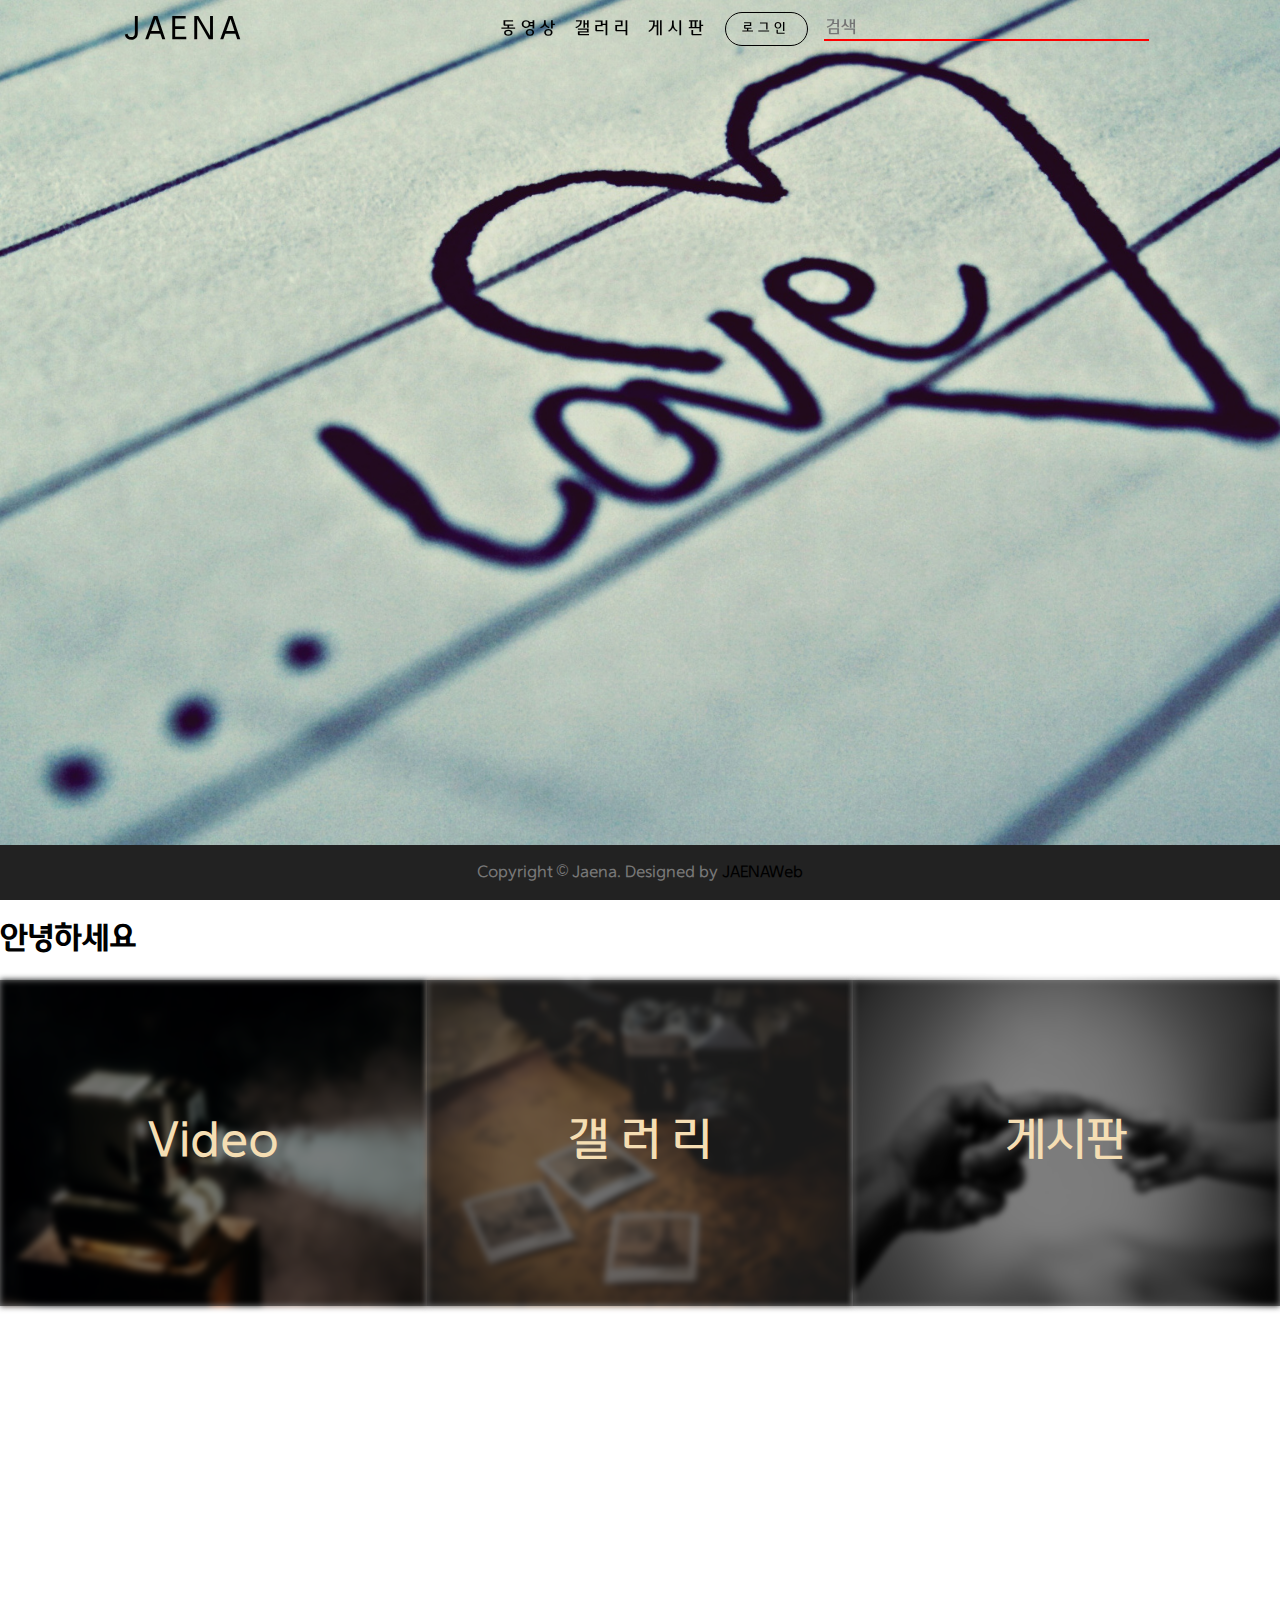
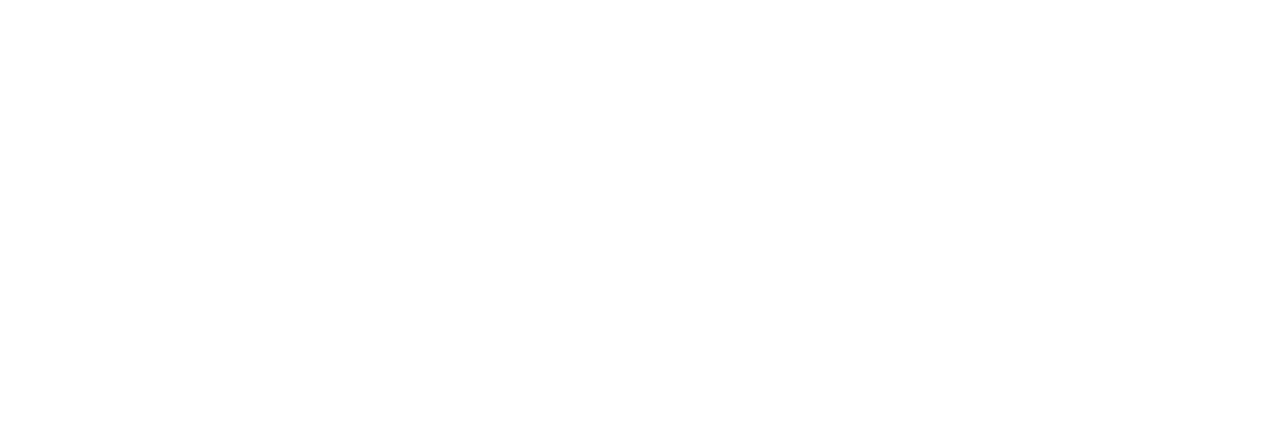
<file: index.html>
<!DOCTYPE html>
<html lang="ko">
<head>
    <meta charset="UTF-8">
    <meta http-equiv="X-UA-Compatible" content="IE=edge">
    <meta name="viewport" content="width=device-width, initial-scale=1.0">
    <link rel="stylesheet" href="main.css">
    <!-- <link rel="stylesheet" href="https://cdn.jsdelivr.net/npm/bootstrap-icons@1.7.2/font/bootstrap-icons.css"> -->
    <title>JAENA</title>
</head>
<body>
  <header class="index-header">
    <nav class="navBar fixed-top">
      <div class="navContainer bgColor-transparent">
        <div class="logo">
          <a href="index.html">JAENA</a>
        </div>
        <div id="toggle-button">
          <svg viewBox="0 0 100 70" width="35" height="35">
            <rect width="100" height="15" rx="8"></rect>
            <rect y="30" width="100" height="15" rx="8"></rect>
            <rect y="60" width="100" height="15" rx="8"></rect>
          </svg>
        </div>
        
        <div class="navMenu-wrapper">
          <ul class="navbar-ul">
            <li><a href="videoList.html">동영상</a></li>
            <li><a href="galleryList.html">갤러리</a></li>
            <li><a href="boardList.html">게시판</a></li>
            <li>
                <button type="button" id="login_button">로그인</button>
            </li>
            <li>
              <form action="" class="searchForm">
                <input type="search" name="" id="" placeholder="검색">
              </form>
            </li>
          </ul>
        </div>
        <!--/. navbar-collapse navMenu-ul END -->
      </div>
      <!--/. navContainer END -->
    </nav>
  </header>
  <!--/end header-->

  <div class="main-bg"></div>
  <h1>안녕하세요</h1>
  <div class="container container-main">
    <div class="content-main">
      <!-- <h3 class="main-content-title">CONTENTS</h3> -->
      <div class="main-flex">
        <div>
          <a href="#">
              <img src="imgs/image1.jpg">
              <span class="text-block">Video</span>
          </a>
        </div>
        <div>
          <a href="#">
            <img src="imgs/image2.jpg">
            <span class="text-block">
              <span>갤 러 리</span>
            </span>
          </a>
        </div>
        <div>
          <a href="#">
            <img src="imgs/image3.jpg">
            <span class="text-block">게시판</span>
          </a>
        </div>
      </div>
    </div>
  </div>
  
  <!--/end container-->
  <footer>
    <div>
      <p id="">Copyright &copy; Jaena. Designed by 
        <a href="http://www.templatewire.com" rel="nofollow">JAENAWeb</a>
      </p>
    </div>
  </footer>
  <script type="text/javascript" src="main.js"></script>
</body>
</html>
</file>
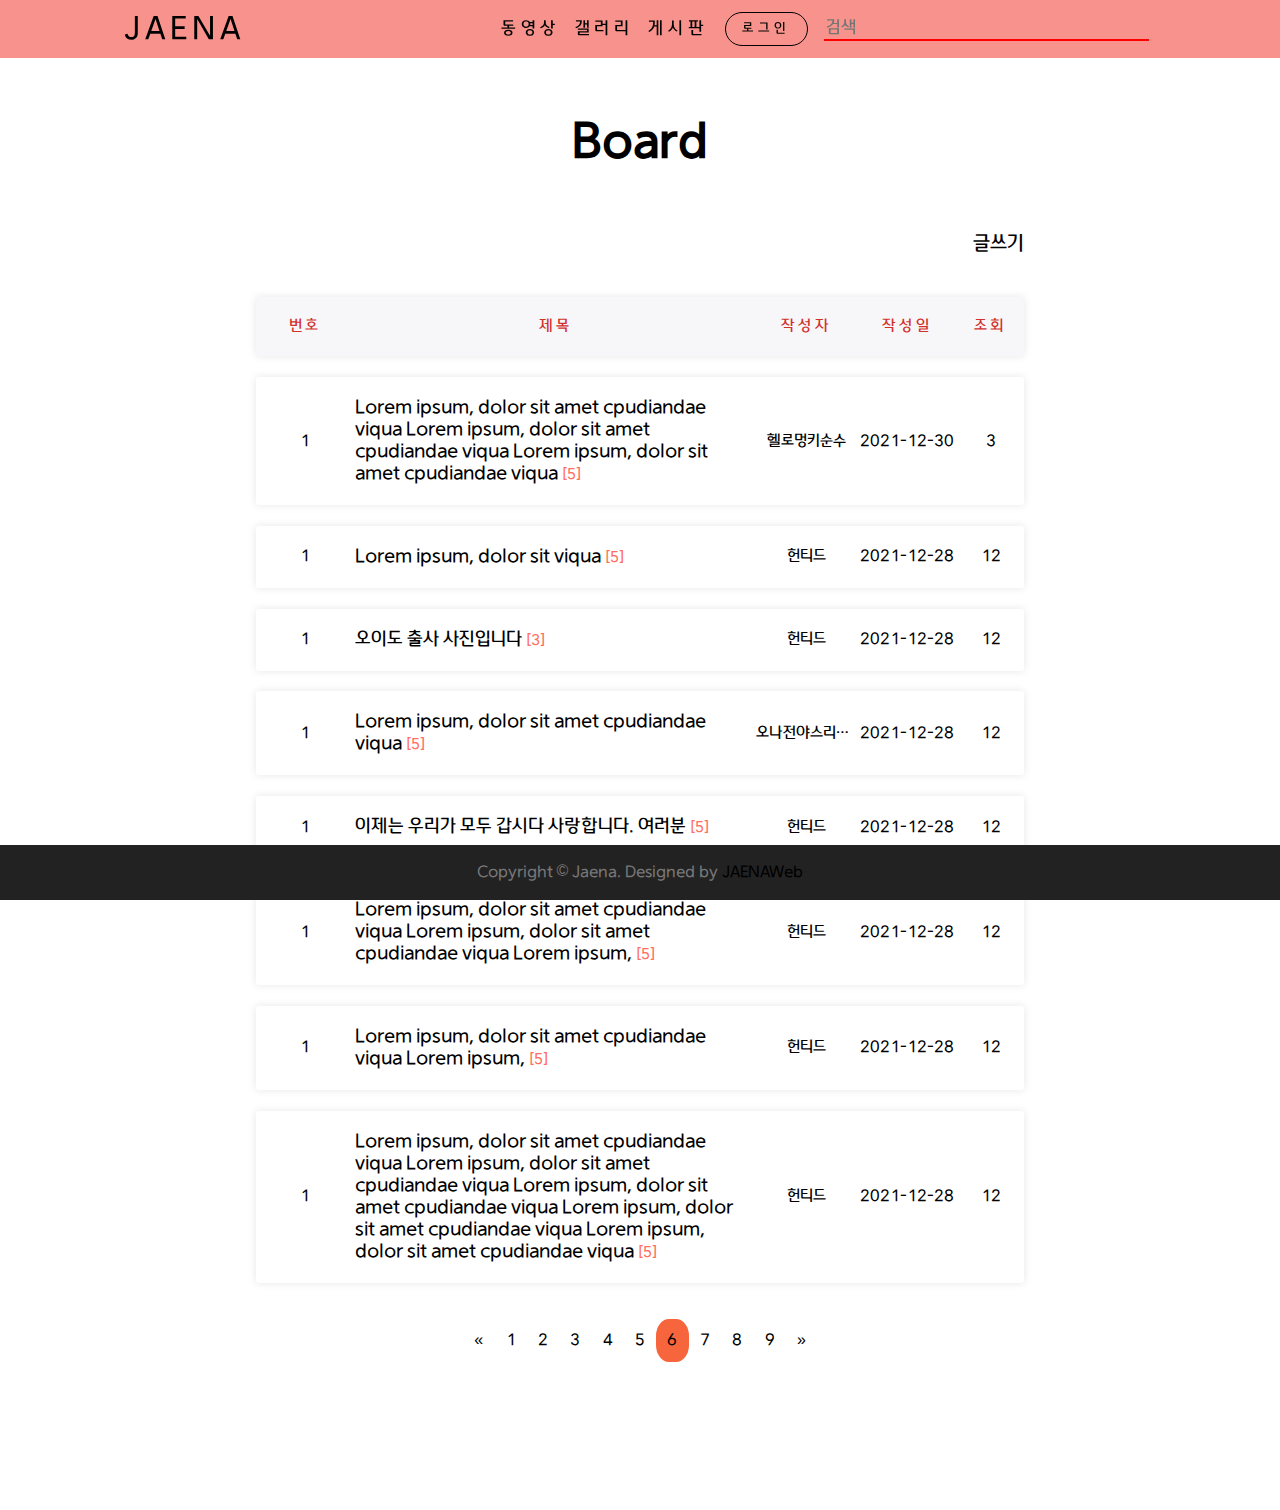
<file: boardList.html>
<!DOCTYPE html>
<html lang="ko">

<head>
  <meta charset="UTF-8">
  <meta http-equiv="X-UA-Compatible" content="IE=edge">
  <meta name="viewport" content="width=device-width, initial-scale=1.0">
  <link rel="stylesheet" href="main.css">
  <title>Board List</title>
</head>

<body>
  <header>
    <nav class="navBar fixed-top">
      <div class="navContainer">
        <div class="logo">
          <a href="index.html">JAENA</a>
        </div>
        <div id="toggle-button">
          <svg viewBox="0 0 100 70" width="35" height="35">
            <rect width="100" height="15" rx="8"></rect>
            <rect y="30" width="100" height="15" rx="8"></rect>
            <rect y="60" width="100" height="15" rx="8"></rect>
          </svg>
        </div>

        <div class="navMenu-wrapper">
          <ul class="navbar-ul">
            <li><a href="videoList.html">동영상</a></li>
            <li><a href="galleryList.html">갤러리</a></li>
            <li><a href="boardList.html">게시판</a></li>
            <li>
              <button type="button" id="login_button">로그인</button>
            </li>
            <li>
              <form action="" class="searchForm">
                <input type="search" name="" id="" placeholder="검색">
              </form>
            </li>
          </ul>
        </div>
        <!--/. navbar-collapse navMenu-ul END -->
      </div>
      <!--/. navContainer END -->
    </nav>
  </header>
  <!--/end header-->

  <div class="container container-board">
    <div class="titleBox">
      <h3>Board</h3>
    </div>
    <div class="gallery-itemUloadLink-box clearfix">
      <a href="boardUpload.html" class="gallery-itemUloadLink-btn">글쓰기</a>
    </div>

    <div class="content-board">
      <div class="list-board-box">
        <ul class="list-board-body responsive-table">
          <li class="list-item table-header">
            <div class="list-item-innerWrapper item-head">
              <div class="board-list-item board-no">번호</div>
              <div class="board-list-item board-title">제목</div>
              <div class="board-list-item board-writer">작성자</div>
              <div class="board-list-item board-date">작성일</div>
              <div class="board-list-item board-count">조회</div>
              <div class="board-list-item board-reply">댓글
                <div class="reply-cnt">10</div>
              </div>
            </div>
          </li>
          <li class="list-item col">
            <div class="list-item-innerWrapper">
              <div class="board-list-item board-no"><span>1</span></div>
              <div class="board-list-item board-title">
                <a href="boardRead.html" >Lorem ipsum, dolor sit amet cpudiandae viqua
                  Lorem ipsum, dolor sit amet cpudiandae viqua
                  Lorem ipsum, dolor sit amet cpudiandae viqua
                </a>
                <span class="reply-count">[5]</span>
              </div>
              <div class="board-list-item board-writer"><span>헬로멍키순수</span></div>
              <div class="board-list-item board-date"><span>2021-12-30</span></div>
              <div class="board-list-item board-count"><span>3</span></div>
              <div class="board-list-item board-reply">
                <span>댓글</span>   
                <span class="reply-cnt-mobile">10</span>
              </div>
            </div>
          </li>
          <li class="list-item col">
            <div class="list-item-innerWrapper">
              <div class="board-list-item board-no">1</div>
              <div class="board-list-item board-title">
                <a href="#" >Lorem ipsum, dolor sit viqua</a>
                <span class="reply-count">[5]</span>
              </div>
              <div class="board-list-item board-writer">헌티드</div>
              <div class="board-list-item board-date">2021-12-28</div>
              <div class="board-list-item board-count">12</div>
              <div class="board-list-item board-reply">
                <span>댓글</span>   
                <span class="reply-cnt-mobile">10</span>
              </div>
            </div>
          </li>
          <li class="list-item col">
            <div class="list-item-innerWrapper">
              <div class="board-list-item board-no">1</div>
              <div class="board-list-item board-title">
                <a href="#" >오이도 출사 사진입니다</a>
                <span class="reply-count">[3]</span>
              </div>
              <div class="board-list-item board-writer">헌티드</div>
              <div class="board-list-item board-date">2021-12-28</div>
              <div class="board-list-item board-count">12</div>
              <div class="board-list-item board-reply">
                <span>댓글</span>   
                <span class="reply-cnt-mobile">10</span>
              </div>
            </div>
          </li>
          <li class="list-item col">
            <div class="list-item-innerWrapper">
              <div class="board-list-item board-no">1</div>
              <div class="board-list-item board-title">
                <a href="#" >Lorem ipsum, dolor sit amet cpudiandae viqua
                </a>
                <span class="reply-count">[5]</span>
              </div>
              <div class="board-list-item board-writer"><span>오나전야스리고고ssdwasdaw</span></div>
              <div class="board-list-item board-date"><span>2021-12-28</span></div>
              <div class="board-list-item board-count">12</div>
              <div class="board-list-item board-reply">
                <span>댓글</span>   
                <span class="reply-cnt-mobile">10</span>
              </div>
            </div>
          </li>
          <li class="list-item col">
            <div class="list-item-innerWrapper">
              <div class="board-list-item board-no">1</div>
              <div class="board-list-item board-title">
                <a href="#" >이제는 우리가 모두 갑시다 사랑합니다. 여러분
                </a>
                <span class="reply-count">[5]</span>
              </div>
              <div class="board-list-item board-writer">헌티드</div>
              <div class="board-list-item board-date">2021-12-28</div>
              <div class="board-list-item board-count">12</div>
              <div class="board-list-item board-reply">
                <span>댓글</span>   
                <span class="reply-cnt-mobile">10</span>
              </div>
            </div>
          </li>
          <li class="list-item col">
            <div class="list-item-innerWrapper">
              <div class="board-list-item board-no">1</div>
              <div class="board-list-item board-title">
                <a href="#" >Lorem ipsum, dolor sit amet cpudiandae viqua
                  Lorem ipsum, dolor sit amet cpudiandae viqua
                  Lorem ipsum, 
                </a>
                <span class="reply-count">[5]</span>
              </div>
              <div class="board-list-item board-writer">헌티드</div>
              <div class="board-list-item board-date">2021-12-28</div>
              <div class="board-list-item board-count">12</div>
              <div class="board-list-item board-reply">
                <span>댓글</span>   
                <span class="reply-cnt-mobile">10</span>
              </div>
            </div>
          </li>
          <li class="list-item col">
            <div class="list-item-innerWrapper">
              <div class="board-list-item board-no">1</div>
              <div class="board-list-item board-title">
                <a href="#" >Lorem ipsum, dolor sit amet cpudiandae viqua
                  Lorem ipsum, 
                </a>
                <span class="reply-count">[5]</span>
              </div>
              <div class="board-list-item board-writer">헌티드</div>
              <div class="board-list-item board-date">2021-12-28</div>
              <div class="board-list-item board-count">12</div>
              <div class="board-list-item board-reply">
                <span>댓글</span>   
                <span class="reply-cnt-mobile">10</span>
              </div>
            </div>
          </li>
          <li class="list-item col">
            <div class="list-item-innerWrapper">
              <div class="board-list-item board-no">1</div>
              <div class="board-list-item board-title">
                <a href="#" >Lorem ipsum, dolor sit amet cpudiandae viqua
                  Lorem ipsum, dolor sit amet cpudiandae viqua
                  Lorem ipsum, dolor sit amet cpudiandae viqua
                  Lorem ipsum, dolor sit amet cpudiandae viqua
                  Lorem ipsum, dolor sit amet cpudiandae viqua
                </a>
                <span class="reply-count">[5]</span>
              </div>
              <div class="board-list-item board-writer">헌티드</div>
              <div class="board-list-item board-date">2021-12-28</div>
              <div class="board-list-item board-count">12</div>
              <div class="board-list-item board-reply">
                <span>댓글</span>   
                <span class="reply-cnt-mobile">10</span>
              </div>
            </div>
          </li>
         
        </ul>
      </div>
      <!-- /end .list-board-box  -->

      <div class="pagination-box">
        <ul class="pagination-ul">
          <li><a href="#">&laquo;</a></li>
          <li><a href="#">1</a></li>
          <li><a href="#">2</a></li>
          <li><a href="#">3</a></li>
          <li><a href="#">4</a></li>
          <li><a href="#">5</a></li>
          <li class="page-active"><a href="#">6</a></li>
          <li><a href="#">7</a></li>
          <li><a href="#">8</a></li>
          <li><a href="#">9</a></li>
          <li><a href="#">&raquo;</a></li>
        </ul>
      </div>

    </div>
    <!-- /. content END -->

  </div>

  <!--/end container-->
  <footer>
    <div>
      <p id="">Copyright &copy; Jaena. Designed by
        <a href="http://www.templatewire.com" rel="nofollow">JAENAWeb</a>
      </p>
    </div>
  </footer>
  <script type="text/javascript" src="main.js"></script>
</body>

</html>
</file>
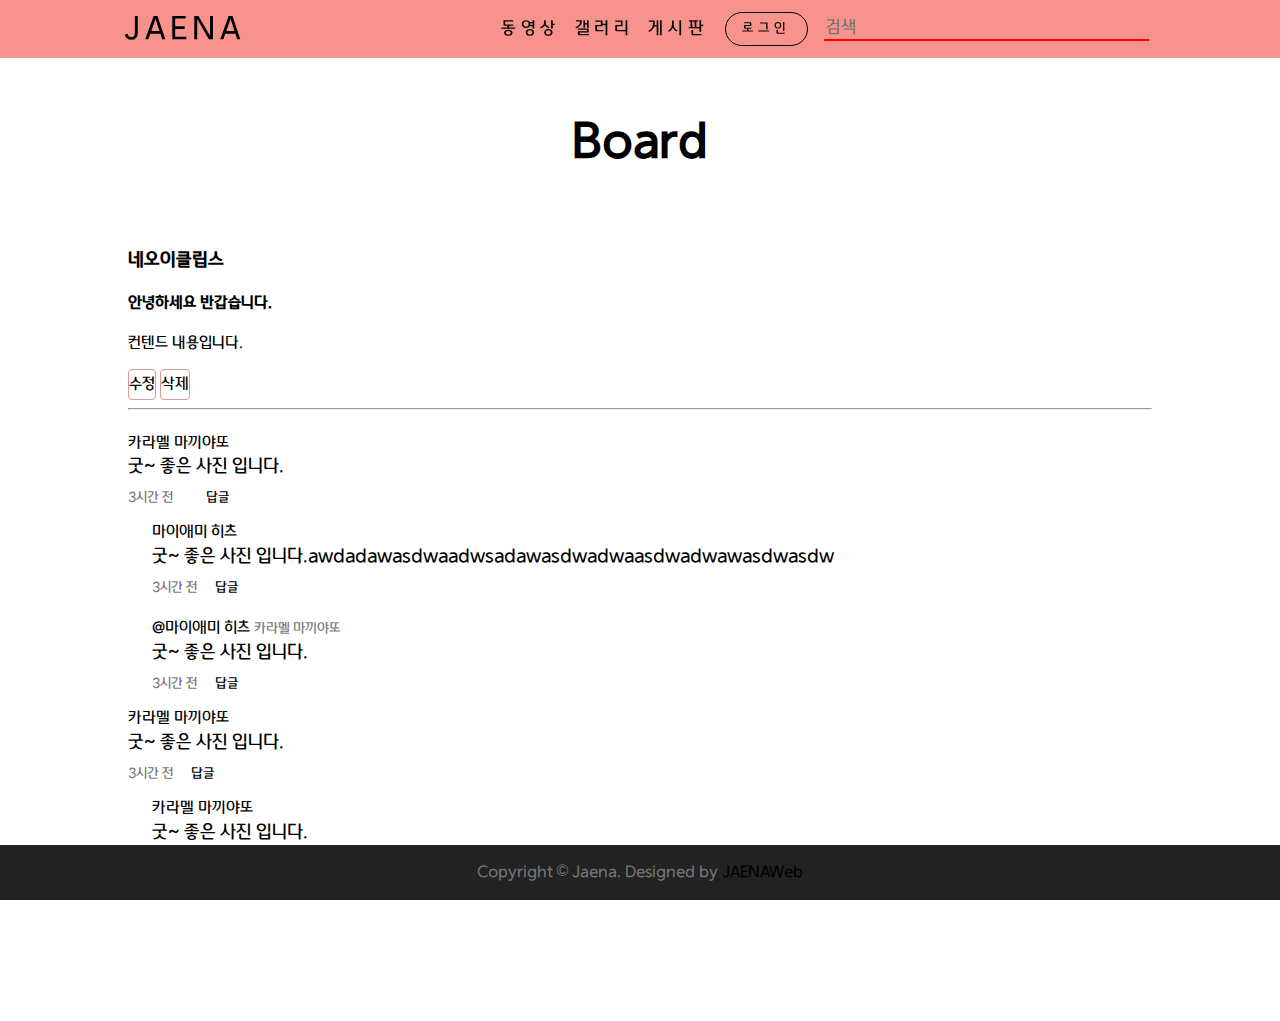
<file: boardRead.html>
<!DOCTYPE html>
<html lang="ko">

<head>
  <meta charset="UTF-8">
  <meta http-equiv="X-UA-Compatible" content="IE=edge">
  <meta name="viewport" content="width=device-width, initial-scale=1.0">
  <link rel="stylesheet" href="main.css">
  <title>Board Write</title>
</head>

<body>
  <header>
    <nav class="navBar fixed-top">
      <div class="navContainer">
        <div class="logo">
          <a href="index.html">JAENA</a>
        </div>
        <div id="toggle-button">
          <svg viewBox="0 0 100 70" width="35" height="35">
            <rect width="100" height="15" rx="8"></rect>
            <rect y="30" width="100" height="15" rx="8"></rect>
            <rect y="60" width="100" height="15" rx="8"></rect>
          </svg>
        </div>

        <div class="navMenu-wrapper">
          <ul class="navbar-ul">
            <li><a href="videoList.html">동영상</a></li>
            <li><a href="galleryList.html">갤러리</a></li>
            <li><a href="boardList.html">게시판</a></li>
            <li>
              <button type="button" id="login_button">로그인</button>
            </li>
            <li>
              <form action="" class="searchForm">
                <input type="search" name="" id="" placeholder="검색">
              </form>
            </li>
          </ul>
        </div>
        <!--/. navbar-collapse navMenu-ul END -->
      </div>
      <!--/. navContainer END -->
    </nav>
  </header>
  <!--/end header-->

  <div class="container container-gallery">
    <div class="titleBox">
      <h3>Board</h3>
    </div>
    <div class="contentView-box">
      <h3>네오이클립스</h3>
      <h4>안녕하세요 반갑습니다.</h4>
      <p>
        컨텐드 내용입니다.
      </p>
      <div>
        <button>수정</button>
        <button>삭제</button>
      </div>
    </div>
    <hr>
    <div class="reply-view">
      <div class="reply-item">
        <span class="reply-writer">카라멜 마끼야또</span>
        <P class="reply-content">
          굿~ 좋은 사진 입니다.
        </P>
        <span class="reply-date">3시간 전</span>
        <span class="reply-add-button"><a href="#" class="reply-add-button">답글</a></span>
        <!-- <div class="reply-commentForm-box">
          <form>
            <input type="text" placeholder="댓글">
            <div>
              <button type="reset">취소</button>
              <button type="submit">등록</button>
            </div>
          </form>
        </div> -->
        
        <div class="reply-item reply-comment">
          <span class="reply-writer">마이애미 히츠</span>
          <p class="reply-content">
            굿~ 좋은 사진 입니다.awdadawasdwaadwsadawasdwadwaasdwadwawasdwasdw
          </p>
          <span class="reply-date">3시간 전</span>
          <span class="reply-add-button"><a href="#">답글</a></span>
        </div>

        <div class="reply-item reply-comment">
          <span>@마이애미 히츠</span>
          <span class="reply-writer">카라멜 마끼야또</span>
          <P class="reply-content">
            굿~ 좋은 사진 입니다.
          </P>
          <span class="reply-date">3시간 전</span>
          <span class="reply-add-button"><a href="#">답글</a></span>
        </div>
      </div>
      <!-- /END .reply-item -->
      <div class="reply-item">
        <span class="reply-writer">카라멜 마끼야또</span>
        <P class="reply-content">
          굿~ 좋은 사진 입니다.
        </P>
        <span class="reply-date">3시간 전</span>
        <span class="reply-add-button"><a href="#">답글</a></span>
        
        <div class="reply-item reply-comment">
          <span class="reply-writer">카라멜 마끼야또</span>
          <P class="reply-content">
            굿~ 좋은 사진 입니다.
          </P>
          <span class="reply-date">3시간 전</span>
          <span class="reply-add-button"><a href="#">답글</a></span>
        </div>
      </div>
      <!-- /END .reply-item -->
    </div>
    <!-- /END .reply-view -->

  </div>
  <!--/End container-->
  <footer>
    <div>
      <p id="">Copyright &copy; Jaena. Designed by
        <a href="http://www.templatewire.com" rel="nofollow">JAENAWeb</a>
      </p>
    </div>
  </footer>
  <script type="text/javascript" src="main.js"></script>
</body>

</html>
</file>
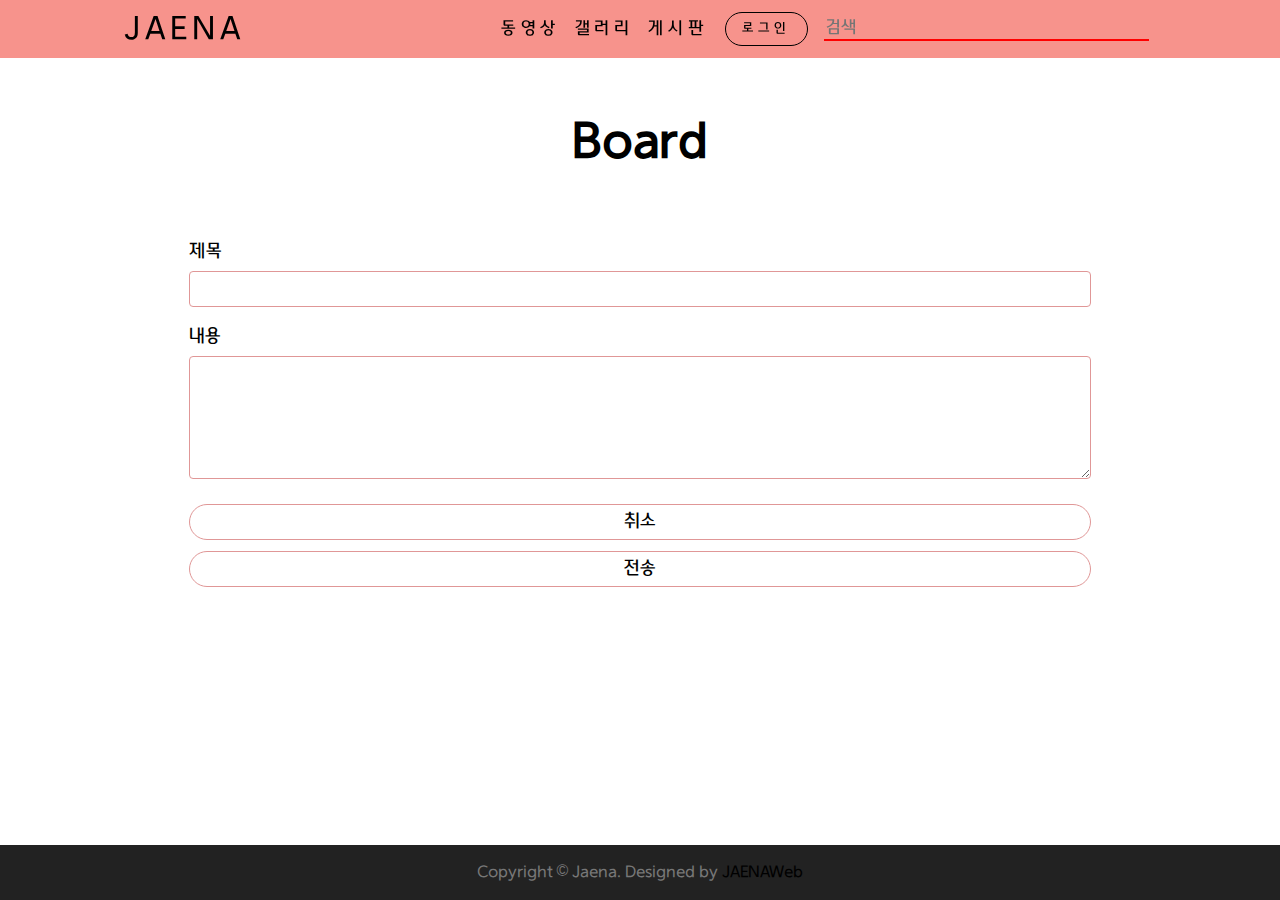
<file: boardUpload.html>
<!DOCTYPE html>
<html lang="ko">

<head>
  <meta charset="UTF-8">
  <meta http-equiv="X-UA-Compatible" content="IE=edge">
  <meta name="viewport" content="width=device-width, initial-scale=1.0">
  <link rel="stylesheet" href="main.css">
  <title>Board Write</title>
</head>

<body>
  <header>
    <nav class="navBar fixed-top">
      <div class="navContainer">
        <div class="logo">
          <a href="index.html">JAENA</a>
        </div>
        <div id="toggle-button">
          <svg viewBox="0 0 100 70" width="35" height="35">
            <rect width="100" height="15" rx="8"></rect>
            <rect y="30" width="100" height="15" rx="8"></rect>
            <rect y="60" width="100" height="15" rx="8"></rect>
          </svg>
        </div>

        <div class="navMenu-wrapper">
          <ul class="navbar-ul">
            <li><a href="videoList.html">동영상</a></li>
            <li><a href="galleryList.html">갤러리</a></li>
            <li><a href="boardList.html">게시판</a></li>
            <li>
              <button type="button" id="login_button">로그인</button>
            </li>
            <li>
              <form action="" class="searchForm">
                <input type="search" name="" id="" placeholder="검색">
              </form>
            </li>
          </ul>
        </div>
        <!--/. navbar-collapse navMenu-ul END -->
      </div>
      <!--/. navContainer END -->
    </nav>
  </header>
  <!--/end header-->

  <div class="container container-gallery">
    <div class="titleBox">
      <h3>Board</h3>

    </div>

    <div class="content-galleryUpload">
      <div class="UploadForm-box">
        <form class="UploadForm">
          <div class="UploadForm-dive">
            <div class="UploadForm-left">
              <div class="form-group">
                <label for="title" class="form-label">제목</label>
                <input type="text" id="title" name="title">
              </div>
              <div class="form-group">
                <label for="content" class="form-label">내용</label>
                <textarea id="content" name="content" rows="5"></textarea>
              </div>
            </div>
            <div class="UploadForm-right d-none">
              <span>사진 업로드</span>
              <div class="form-group image-box">
                <label for="file-upload" class="form-label">사진 업로드</label>
                <input type="file" id="file-upload">
              </div>
            </div>
          </div>
          <!-- / End .UploadForm-dive -->
          <div class="form-group verifyCancel">
            <button type="reset">취소</button>
            <button type="submit">전송</button>
          </div>
        </form>
        <!-- /End form.UploadForm -->
      </div>
      <!-- /End form .UploadForm-box -->
    </div>
    <!-- /End .content-galleryUpload -->
  </div>
  <!--/End container-->
  <footer>
    <div>
      <p id="">Copyright &copy; Jaena. Designed by
        <a href="http://www.templatewire.com" rel="nofollow">JAENAWeb</a>
      </p>
    </div>
  </footer>
  <script type="text/javascript" src="main.js"></script>
</body>

</html>
</file>
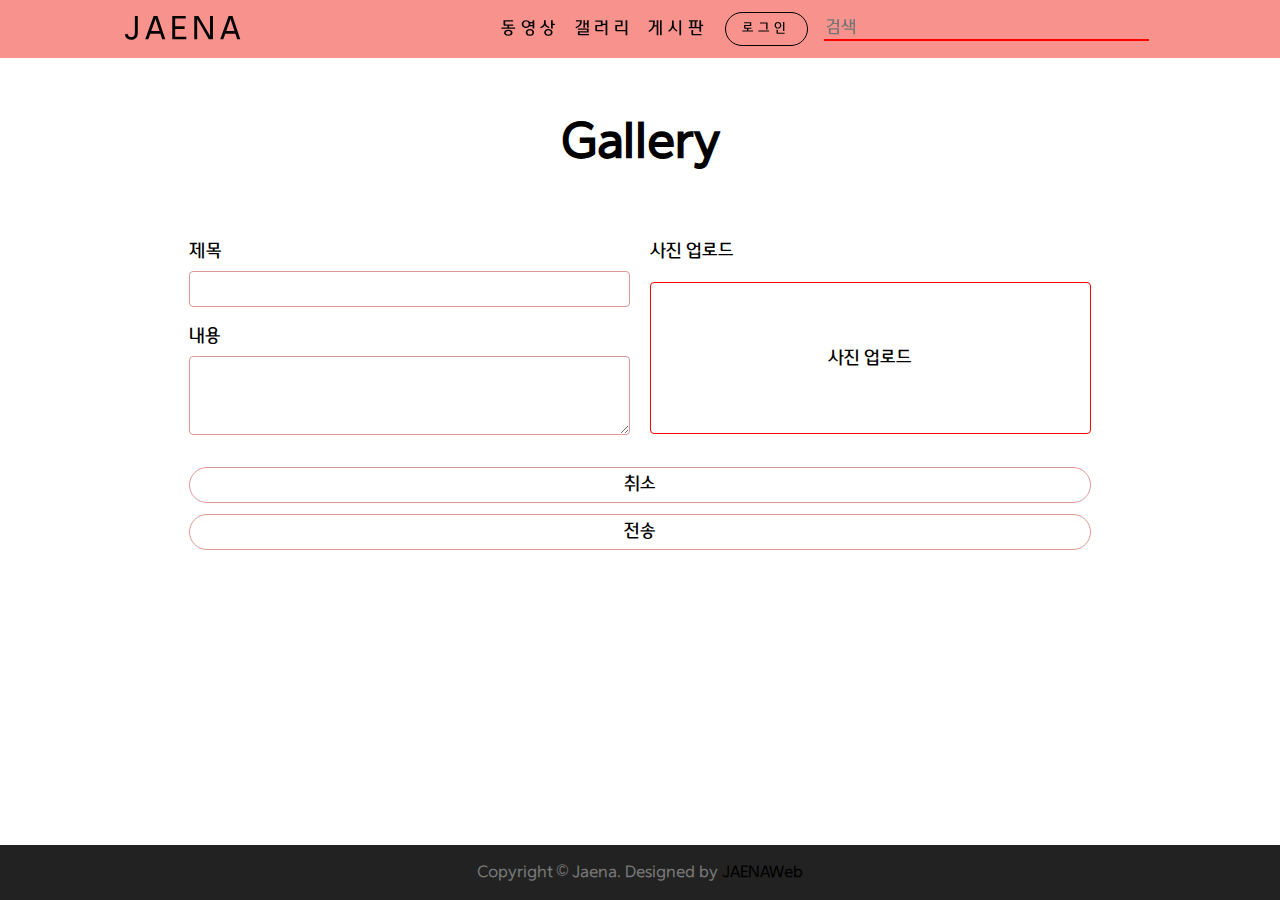
<file: galleryUpload.html>
<!DOCTYPE html>
<html lang="ko">

<head>
  <meta charset="UTF-8">
  <meta http-equiv="X-UA-Compatible" content="IE=edge">
  <meta name="viewport" content="width=device-width, initial-scale=1.0">
  <link rel="stylesheet" href="main.css">
  <title>사진 업로드</title>
</head>

<body>
  <header>
    <nav class="navBar fixed-top">
      <div class="navContainer">
        <div class="logo">
          <a href="index.html">JAENA</a>
        </div>
        <div id="toggle-button">
          <svg viewBox="0 0 100 70" width="35" height="35">
            <rect width="100" height="15" rx="8"></rect>
            <rect y="30" width="100" height="15" rx="8"></rect>
            <rect y="60" width="100" height="15" rx="8"></rect>
          </svg>
        </div>

        <div class="navMenu-wrapper">
          <ul class="navbar-ul">
            <li><a href="videoList.html">동영상</a></li>
            <li><a href="galleryList.html">갤러리</a></li>
            <li><a href="boardList.html">게시판</a></li>
            <li>
              <button type="button" id="login_button">로그인</button>
            </li>
            <li>
              <form action="" class="searchForm">
                <input type="search" name="" id="" placeholder="검색">
              </form>
            </li>
          </ul>
        </div>
        <!--/. navbar-collapse navMenu-ul END -->
      </div>
      <!--/. navContainer END -->
    </nav>
  </header>
  <!--/end header-->

  <div class="container container-gallery">
    <div class="titleBox">
      <h3>Gallery</h3>

    </div>

    <div class="content-galleryUpload">
      <div class="UploadForm-box">
        <form class="UploadForm">
          <div class="UploadForm-dive">
            <div class="UploadForm-left">
              <div class="form-group">
                <label for="title" class="form-label">제목</label>
                <input type="text" id="title" name="title">
              </div>
              <div class="form-group">
                <label for="content" class="form-label">내용</label>
                <textarea id="content" name="content" rows="3"></textarea>
              </div>
            </div>
            <div class="UploadForm-right">
              <span>사진 업로드</span>
              <div class="form-group image-box">
                <label for="file-upload" class="form-label">사진 업로드</label>
                <input type="file" id="file-upload">
              </div>
            </div>
          </div>
          <!-- / End .UploadForm-dive -->
          <div class="form-group verifyCancel">
            <button type="reset">취소</button>
            <button type="submit">전송</button>
          </div>
        </form>
        <!-- /End form.UploadForm -->
      </div>
      <!-- /End form .UploadForm-box -->
    </div>
    <!-- /End .content-galleryUpload -->
  </div>
  <!--/End container-->
  <footer>
    <div>
      <p id="">Copyright &copy; Jaena. Designed by
        <a href="http://www.templatewire.com" rel="nofollow">JAENAWeb</a>
      </p>
    </div>
  </footer>
  <script type="text/javascript" src="main.js"></script>
</body>

</html>
</file>
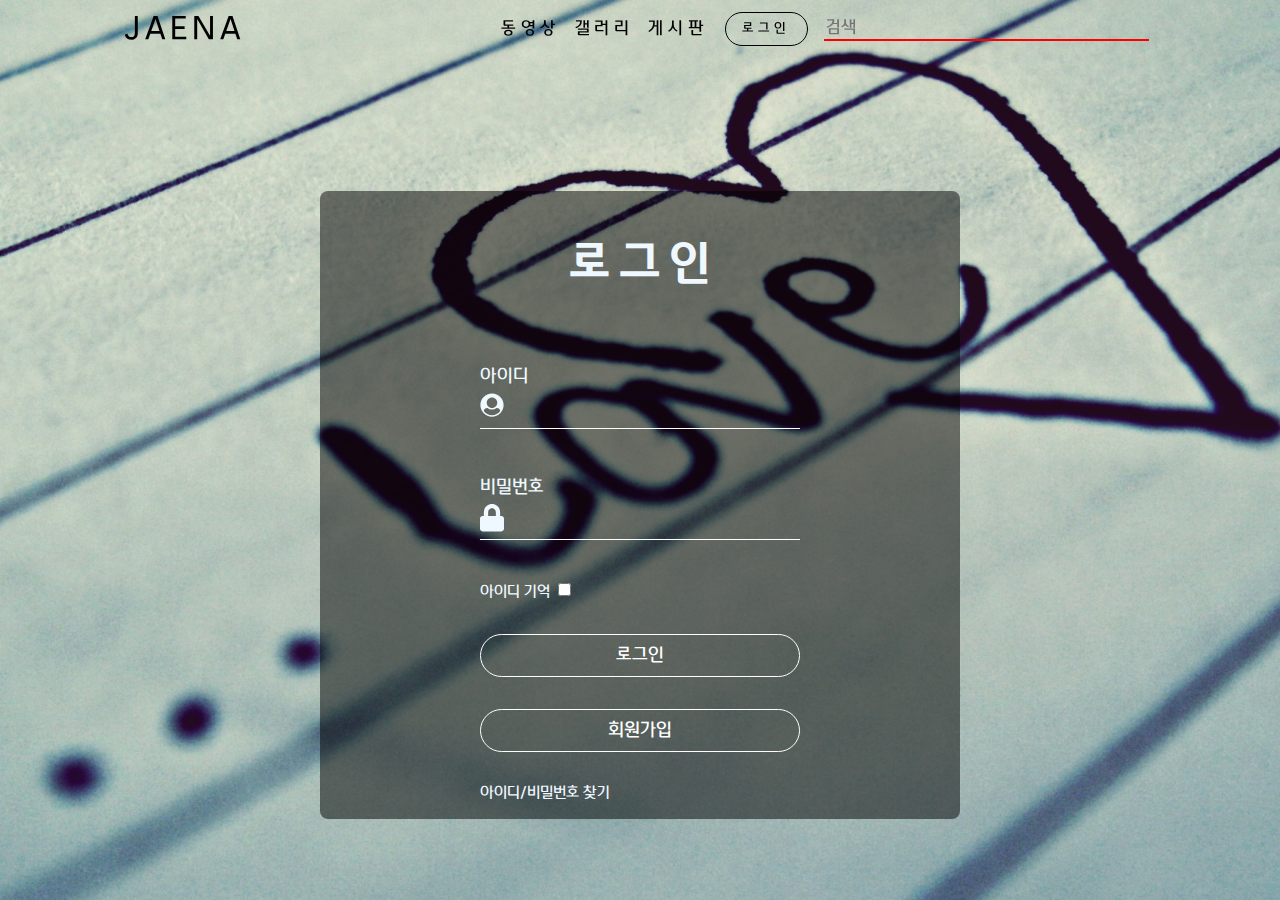
<file: logIn.html>
<!DOCTYPE html>
<html lang="ko">

<head>
  <meta charset="UTF-8">
  <meta http-equiv="X-UA-Compatible" content="IE=edge">
  <meta name="viewport" content="width=device-width, initial-scale=1.0">
  <link rel="stylesheet" href="main.css">
  <link rel="stylesheet" href="logInSignUp.css">
  <title>SignIn</title>
</head>

<body class="login-page">
  <header>
    <nav class="navBar fixed-top">
      <div class="navContainer bgColor-transparent">
        <div class="logo">
          <a href="index.html">JAENA</a>
        </div>
        <div id="toggle-button">
          <svg viewBox="0 0 100 70" width="35" height="35">
            <rect width="100" height="15" rx="8"></rect>
            <rect y="30" width="100" height="15" rx="8"></rect>
            <rect y="60" width="100" height="15" rx="8"></rect>
          </svg>
        </div>

        <div class="navMenu-wrapper">
          <ul class="navbar-ul">
            <li class=""><a href="videoList.html">동영상</a></li>
            <li class=""><a href="galleryList.html">갤러리</a></li>
            <li class=""><a href="boardList.html">게시판</a></li>
            <li class="">
              <button type="button" id="login_button">로그인</button>
            </li>
            <li>
              <form action="" class="searchForm">
                <input type="search" name="" id="" placeholder="검색">
              </form>
            </li>
          </ul>
        </div>
        <!--/. navbar-collapse navMenu-ul END -->
      </div>
      <!--/. navContainer END -->
    </nav>
  </header>
  <!--/end header-->
  <div class="container-logInfo">
    <div class="login-box">
      <form id="login-form" action="#">
        <h1 class="text-center">로 그 인</h1>
        <div class="form-group userId-box">
          <span class="user_icon">
            <svg class="svg-inline--fa fa-user-circle fa-w-16 fa-2x" aria-hidden="true" data-prefix="fas"
              data-icon="user-circle" role="img" xmlns="http://www.w3.org/2000/svg" viewBox="0 0 512 512"
              data-fa-i2svg="">
              <path fill="currentColor" d="M8 256C8 119.033 119.033 8 256 8s248 111.033 248 248-111.033 248-248 248S8 392.967 8 256zm72.455 125.868C119.657 436.446 183.673 472 256 472s136.343-35.554 
                            175.545-90.132c-3.141-26.99-22.667-49.648-49.538-56.366l-32.374-8.093C323.565 339.79 290.722 352 256 352s-67.565-12.21-93.634-34.591l-32.374 8.093c-26.87 6.718-46.396 29.376-49.537 56.366zM144 
                            208c0 61.856 50.144 112 112 112s112-50.144 112-112S317.856 96 256 96s-112 50.144-112 112z">
              </path>
            </svg>
          </span>
          <label for="userId" id="userId">아이디</label>
          <input type="text" id="userId" name="userId">
        </div>
        <div class="form-group">
          <span class="password_icon">
            <svg class="svg-inline--fa fa-lock fa-w-14 fa-2x" aria-hidden="true" data-prefix="fas" data-icon="lock"
              role="img" xmlns="http://www.w3.org/2000/svg" viewBox="0 0 448 512" data-fa-i2svg="">
              <path fill="currentColor" d="M400 224h-24v-72C376 68.2 307.8 0 224 0S72 68.2 72 152v72H48c-26.5 0-48 21.5-48 48v192c0 26.5 21.5 48 48 48h352c26.5 0 48-21.5 48-48V272c0-26.5-21.5-48-48-48zm-104 
                            0H152v-72c0-39.7 32.3-72 72-72s72 32.3 72 72v72z"></path>
            </svg>
          </span>
          <label for="userPw">비밀번호</label>
          <input type="password" id="userPw" name=userPw>
        </div>
        <div class="rememberMe-Box">
          <label for="rememberMe">아이디 기억</label>
          <input type="checkbox" name="rememberMe" id="rememberMe">
        </div>
        <button type="submit" id="login-btn">로그인</button>
        <a href="signUp.html" id="signup-btn">회원가입</a>
        <div class="find-info">
          <a href="#" style="color: aliceblue;">아이디/비밀번호 찾기</a>
        </div>
      </form>
    </div>
  </div>


  <!--/end container-->
  <!-- <footer>
        <div>
            <p id="">Copyright &copy; Jaena. Designed by 
                <a href="http://www.templatewire.com" rel="nofollow">JAENAWeb</a>
            </p>
        </div>
    </footer> -->


  <script type="text/javascript" src="main.js"></script>
</body>

</html>
</file>
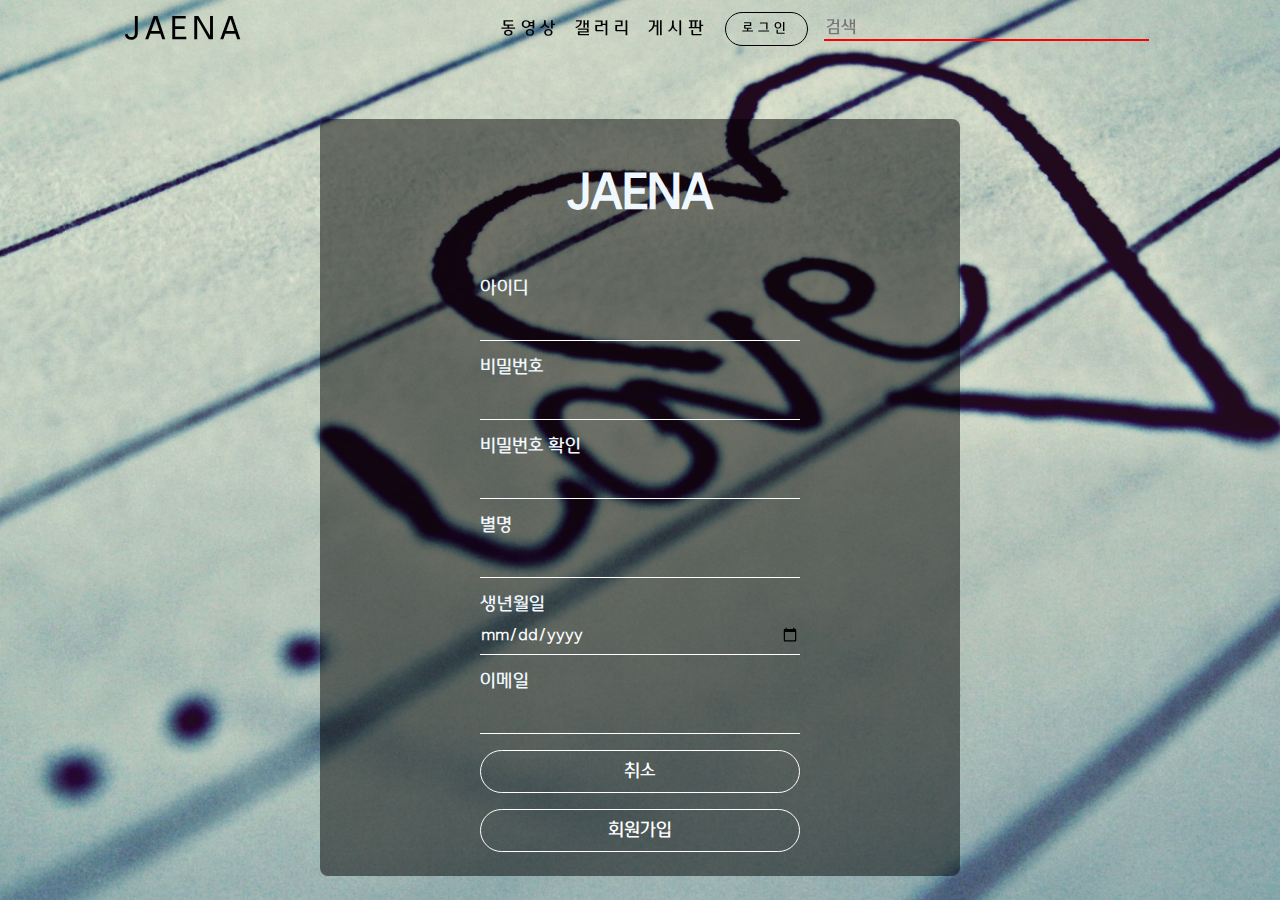
<file: signUp.html>
<!DOCTYPE html>
<html lang="ko">

<head>
  <meta charset="UTF-8">
  <meta http-equiv="X-UA-Compatible" content="IE=edge">
  <meta name="viewport" content="width=device-width, initial-scale=1.0">
  <link rel="stylesheet" href="main.css">
  <link rel="stylesheet" href="logInSignUp.css">
  <title>SingUp</title>
</head>

<body class="login-page">
  <header>
    <nav class="navBar fixed-top">
      <div class="navContainer bgColor-transparent">
        <div class="logo">
          <a href="index.html">JAENA</a>
        </div>
        <div id="toggle-button">
          <svg viewBox="0 0 100 70" width="35" height="35">
            <rect width="100" height="15" rx="8"></rect>
            <rect y="30" width="100" height="15" rx="8"></rect>
            <rect y="60" width="100" height="15" rx="8"></rect>
          </svg>
        </div>

        <div class="navMenu-wrapper">
          <ul class="navbar-ul">
            <li class=""><a href="videoList.html">동영상</a></li>
            <li class=""><a href="galleryList.html">갤러리</a></li>
            <li class=""><a href="boardList.html">게시판</a></li>
            <li class="">
              <button type="button" id="login_button">로그인</button>
            </li>
            <li>
              <form action="" class="searchForm">
                <input type="search" name="" id="" placeholder="검색">
              </form>
            </li>
          </ul>
        </div>
        <!--/. navbar-collapse navMenu-ul END -->
      </div>
      <!--/. navContainer END -->
    </nav>
  </header>
  <!--/end header-->
  <div class="container-logInfo container-signInfo">
    <div class="signup-box login-box">
      <form id="signup-form" class="login-form signup-form" action="#">
        <h1 class="text-center">JAENA</h1>
        <div class="form-group">
          <label for="userId">아이디</label>
          <input type="text" id="userId">
          <p class="validation validation-id">아이디를 정확이 입력</p>
        </div>
        <div class="form-group">
          <label for="passWord">비밀번호</label>
          <input type="password" id="passWord">
          <p class="validation validation-pw">비밀번호 정확히 입력</p>
        </div>
        <div class="form-group">
          <label for="passWordConfirm">비밀번호 확인</label>
          <input type="password" id="passWordConfirm">
          <p class="validation validation-pwconfirm">비밀번호 정확히 입력</p>
        </div>
        <div class="form-group">
          <label for="nickName">별명</label>
          <input type="text" id="nickName">
          <p class="validation validation-nick">별명을 정확히 입력</p>
        </div>
        <div class="form-group">
          <label for="birthDay">생년월일</label>
          <input type="date">
          <p class="validation validation-birth">별명을 정확히 입력</p>
        </div>
        <div class="form-group">
          <label for="email">이메일</label>
          <input type="email" id="email">
          <p class="validation validation-email">별명을 정확히 입력</p>
        </div>
        <div class="form-group">
          
          <button type="reset" id="reset-btn">취소</button>
          <button type="submit" id="signup-btn">회원가입</button>
        </div>

      </form>
    </div>
  </div>


  <!--/end container-->
  <!-- <footer>
        <div>
            <p id="">Copyright &copy; Jaena. Designed by 
                <a href="http://www.templatewire.com" rel="nofollow">JAENAWeb</a>
            </p>
        </div>
    </footer> -->


  <script type="text/javascript" src="main.js"></script>
</body>

</html>
</file>
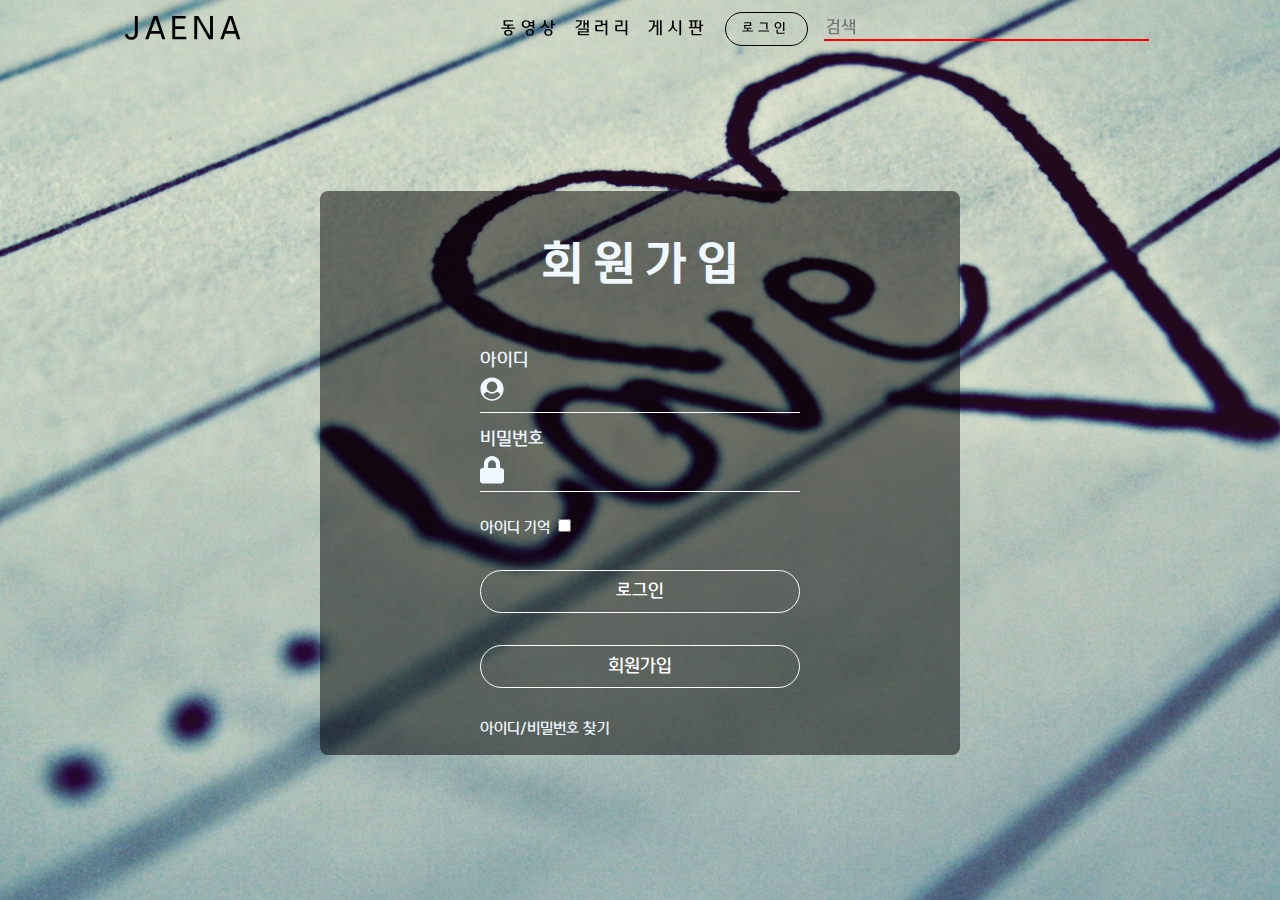
<file: singnUp.html>
<!DOCTYPE html>
<html lang="ko">

<head>
  <meta charset="UTF-8">
  <meta http-equiv="X-UA-Compatible" content="IE=edge">
  <meta name="viewport" content="width=device-width, initial-scale=1.0">
  <link rel="stylesheet" href="main.css">
  <link rel="stylesheet" href="logInSignUp.css">
  <title>회원가입</title>
</head>

<body class="login-page">
  <header>
    <nav class="navBar fixed-top">
      <div class="navContainer bgColor-transparent">
        <div class="logo">
          <a href="index.html">JAENA</a>
        </div>
        <div id="toggle-button">
          <svg viewBox="0 0 100 70" width="35" height="35">
            <rect width="100" height="15" rx="8"></rect>
            <rect y="30" width="100" height="15" rx="8"></rect>
            <rect y="60" width="100" height="15" rx="8"></rect>
          </svg>
        </div>

        <div class="navMenu-wrapper">
          <ul class="navbar-ul">
            <li class=""><a href="videoList.html">동영상</a></li>
            <li class=""><a href="galleryList.html">갤러리</a></li>
            <li class=""><a href="boardList.html">게시판</a></li>
            <li class="">
              <button type="button" id="login_button">로그인</button>
            </li>
            <li>
              <form action="" class="searchForm">
                <input type="search" name="" id="" placeholder="검색">
              </form>
            </li>
          </ul>
        </div>
        <!--/. navbar-collapse navMenu-ul END -->
      </div>
      <!--/. navContainer END -->
    </nav>
  </header>
  <!--/end header-->
  <div class="container-logInfo">
    <div class="login-box signup-box">
      <form id="signup-form" class="login-form signup-form" action="#">
        <h1 class="text-center">회 원 가 입</h1>
        <div class="form-group userId-box">
          <span class="user_icon">
            <svg class="svg-inline--fa fa-user-circle fa-w-16 fa-2x" aria-hidden="true" data-prefix="fas"
              data-icon="user-circle" role="img" xmlns="http://www.w3.org/2000/svg" viewBox="0 0 512 512"
              data-fa-i2svg="">
              <path fill="currentColor" d="M8 256C8 119.033 119.033 8 256 8s248 111.033 248 248-111.033 248-248 248S8 392.967 8 256zm72.455 125.868C119.657 436.446 183.673 472 256 472s136.343-35.554 
                            175.545-90.132c-3.141-26.99-22.667-49.648-49.538-56.366l-32.374-8.093C323.565 339.79 290.722 352 256 352s-67.565-12.21-93.634-34.591l-32.374 8.093c-26.87 6.718-46.396 29.376-49.537 56.366zM144 
                            208c0 61.856 50.144 112 112 112s112-50.144 112-112S317.856 96 256 96s-112 50.144-112 112z">
              </path>
            </svg>
          </span>
          <label for="userId" id="userId">아이디</label>
          <input type="text" id="userId" name="userId">
        </div>
        <div class="form-group">
          <span class="password_icon">
            <svg class="svg-inline--fa fa-lock fa-w-14 fa-2x" aria-hidden="true" data-prefix="fas" data-icon="lock"
              role="img" xmlns="http://www.w3.org/2000/svg" viewBox="0 0 448 512" data-fa-i2svg="">
              <path fill="currentColor" d="M400 224h-24v-72C376 68.2 307.8 0 224 0S72 68.2 72 152v72H48c-26.5 0-48 21.5-48 48v192c0 26.5 21.5 48 48 48h352c26.5 0 48-21.5 48-48V272c0-26.5-21.5-48-48-48zm-104 
                            0H152v-72c0-39.7 32.3-72 72-72s72 32.3 72 72v72z"></path>
            </svg>
          </span>
          <label for="userPw">비밀번호</label>
          <input type="password" id="userPw" name=userPw>
        </div>
        <div class="rememberMe-Box">
          <label for="rememberMe">아이디 기억</label>
          <input type="checkbox" name="rememberMe" id="rememberMe">
        </div>
        <button type="submit" id="login-btn">로그인</button>
        <button type="button" id="signup-btn">회원가입</button>
        <div class="find-info">
          <a href="#" style="color: aliceblue;">아이디/비밀번호 찾기</a>
        </div>
      </form>
    </div>
  </div>


  <!--/end container-->
  <!-- <footer>
        <div>
            <p id="">Copyright &copy; Jaena. Designed by 
                <a href="http://www.templatewire.com" rel="nofollow">JAENAWeb</a>
            </p>
        </div>
    </footer> -->


  <script type="text/javascript" src="main.js"></script>
</body>

</html>
</file>
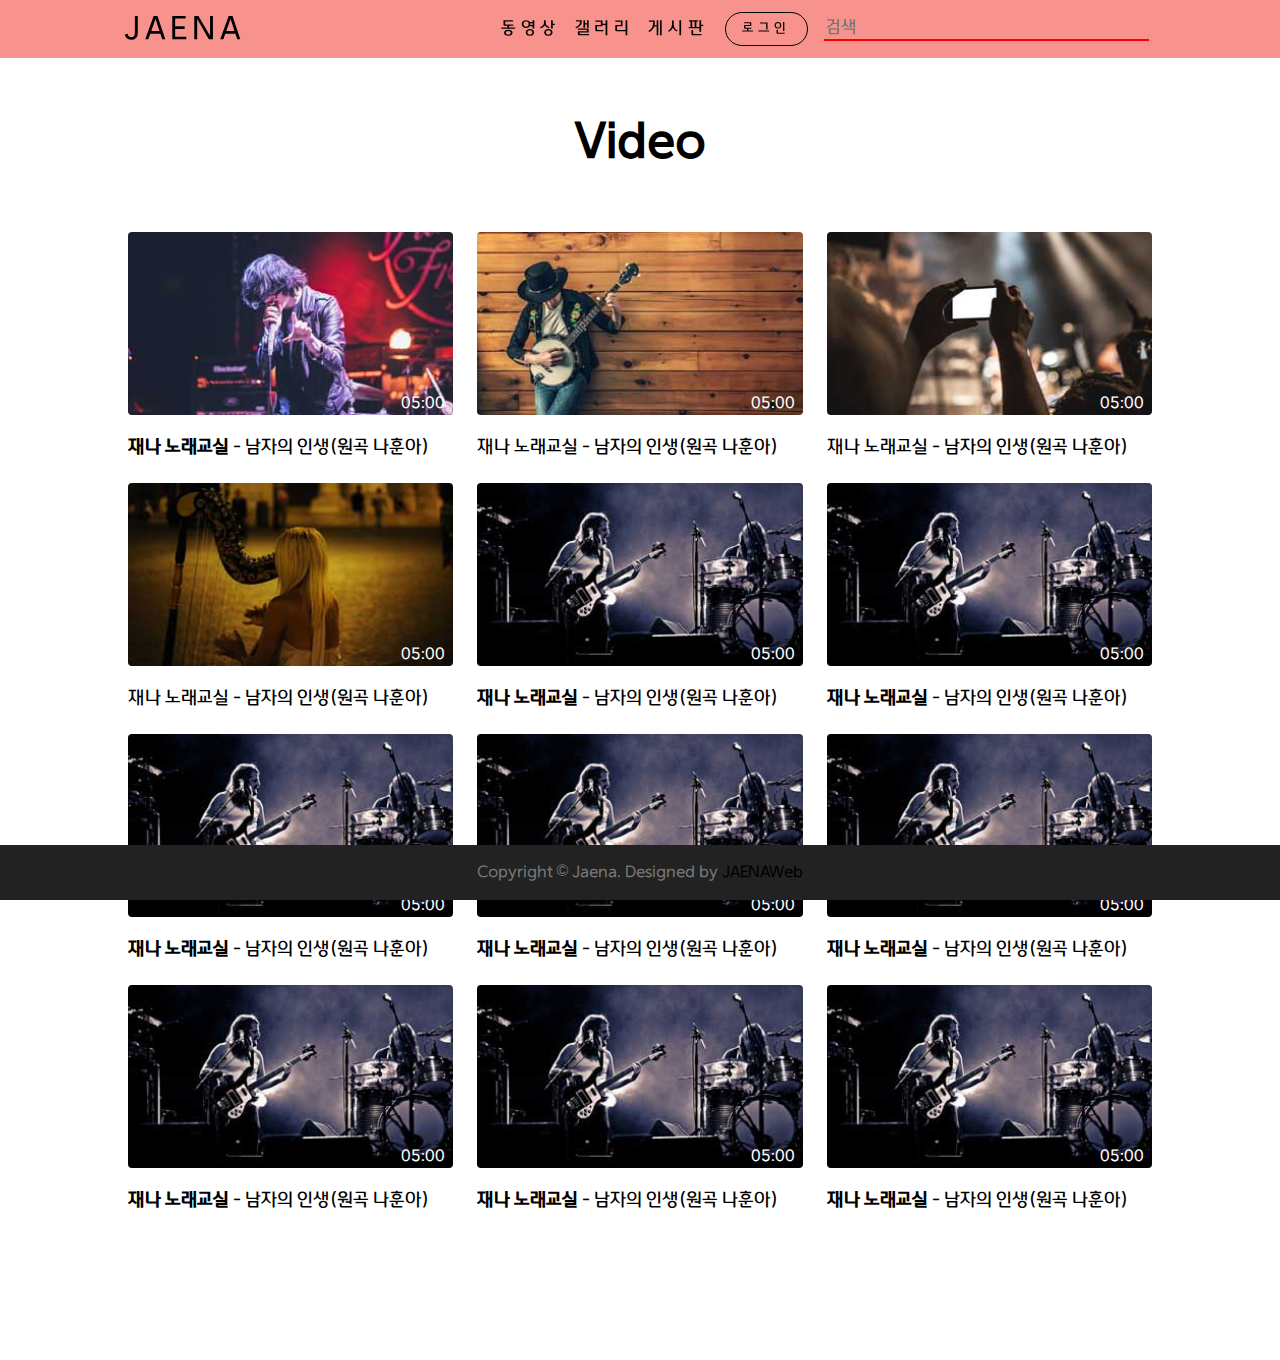
<file: videoList.html>
<!DOCTYPE html>
<html lang="ko">

<head>
  <meta charset="UTF-8">
  <meta http-equiv="X-UA-Compatible" content="IE=edge">
  <meta name="viewport" content="width=device-width, initial-scale=1.0">
  <link rel="stylesheet" href="main.css">
  <title>VideoList</title>
</head>

<body>
  <header>
    <nav class="navBar fixed-top">
      <div class="navContainer">
        <div class="logo">
          <a href="index.html">JAENA</a>
        </div>
        <div id="toggle-button">
          <svg viewBox="0 0 100 70" width="35" height="35">
            <rect width="100" height="15" rx="8"></rect>
            <rect y="30" width="100" height="15" rx="8"></rect>
            <rect y="60" width="100" height="15" rx="8"></rect>
          </svg>
        </div>

        <div class="navMenu-wrapper">
          <ul class="navbar-ul">
            <li><a href="videoList.html">동영상</a></li>
            <li><a href="galleryList.html">갤러리</a></li>
            <li><a href="boardList.html">게시판</a></li>
            <li>
              <button type="button" id="login_button">로그인</button>
            </li>
            <li>
              <form action="" class="searchForm">
                <input type="search" name="" id="" placeholder="검색">
              </form>
            </li>
          </ul>
        </div>
        <!--/. navbar-collapse navMenu-ul END -->
      </div>
      <!--/. navContainer END -->
    </nav>
  </header>
  <!--/end header-->

  <div class="container container-video">
    <div class="titleBox">
      <h3>Video</h3>
    </div>

    <div class="content-video">
      <div class="item">
        <a href="videoRead.html">
          <span class="image-wrapper">
            <img class="video-thumbnail" src="imgs/r1.jpg">
            <span class="play-time">05:00</span>
          </span>
          <span class="item-title">
            <strong>재나 노래교실</strong> - 남자의 인생(원곡 나훈아)
          </span>
        </a>
      </div>
      <div class="item">
        <a href="#">
          <span class="image-wrapper">
            <img class="video-thumbnail" src="imgs/r2.jpg">
            <span class="play-time">05:00</span>
          </span>
          <span class="item-title">
            재나 노래교실 - 남자의 인생(원곡 나훈아)
          </span>
        </a>
      </div>
      <div class="item">
        <a href="#">
          <span class="image-wrapper">
            <img class="video-thumbnail" src="imgs/r3.jpg">
            <span class="play-time">05:00</span>
          </span>
          <span class="item-title">
            재나 노래교실 - 남자의 인생(원곡 나훈아)
          </span>
        </a>
      </div>
      <div class="item">
        <a href="#">
          <span class="image-wrapper">
            <img class="video-thumbnail" src="imgs/r4.jpg">
            <span class="play-time">05:00</span>
          </span>
          <span class="item-title">
            재나 노래교실 - 남자의 인생(원곡 나훈아)
          </span>
        </a>
      </div>
      <div class="item">
        <a href="#">
          <span class="image-wrapper">
            <img class="video-thumbnail" src="imgs/r5.jpg">
            <span class="play-time">05:00</span>
          </span>
          <span class="item-title">
            <strong>재나 노래교실</strong> - 남자의 인생(원곡 나훈아)
          </span>
        </a>
      </div>

      <div class="item">
        <a href="#">
          <span class="image-wrapper">
            <img class="video-thumbnail" src="imgs/r5.jpg">
            <span class="play-time">05:00</span>
          </span>
          <span class="item-title">
            <strong>재나 노래교실</strong> - 남자의 인생(원곡 나훈아)
          </span>
        </a>
      </div>

      <div class="item">
        <a href="#">
          <span class="image-wrapper">
            <img class="video-thumbnail" src="imgs/r5.jpg">
            <span class="play-time">05:00</span>
          </span>
          <span class="item-title">
            <strong>재나 노래교실</strong> - 남자의 인생(원곡 나훈아)
          </span>
        </a>
      </div>

      <div class="item">
        <a href="#">
          <span class="image-wrapper">
            <img class="video-thumbnail" src="imgs/r5.jpg">
            <span class="play-time">05:00</span>
          </span>
          <span class="item-title">
            <strong>재나 노래교실</strong> - 남자의 인생(원곡 나훈아)
          </span>
        </a>
      </div>

      <div class="item">
        <a href="#">
          <span class="image-wrapper">
            <img class="video-thumbnail" src="imgs/r5.jpg">
            <span class="play-time">05:00</span>
          </span>
          <span class="item-title">
            <strong>재나 노래교실</strong> - 남자의 인생(원곡 나훈아)
          </span>
        </a>
      </div>

      <div class="item">
        <a href="#">
          <span class="image-wrapper">
            <img class="video-thumbnail" src="imgs/r5.jpg">
            <span class="play-time">05:00</span>
          </span>
          <span class="item-title">
            <strong>재나 노래교실</strong> - 남자의 인생(원곡 나훈아)
          </span>
        </a>
      </div>

      <div class="item">
        <a href="#">
          <span class="image-wrapper">
            <img class="video-thumbnail" src="imgs/r5.jpg">
            <span class="play-time">05:00</span>
          </span>
          <span class="item-title">
            <strong>재나 노래교실</strong> - 남자의 인생(원곡 나훈아)
          </span>
        </a>
      </div>

      <div class="item">
        <a href="#">
          <span class="image-wrapper">
            <img class="video-thumbnail" src="imgs/r5.jpg">
            <span class="play-time">05:00</span>
          </span>
          <span class="item-title">
            <strong>재나 노래교실</strong> - 남자의 인생(원곡 나훈아)
          </span>
        </a>
      </div>

    </div>
    <!-- /. content END -->
  </div>
  <!--/end container-->
  <footer>
    <div>
      <p id="">Copyright &copy; Jaena. Designed by
        <a href="http://www.templatewire.com" rel="nofollow">JAENAWeb</a>
      </p>
    </div>
  </footer>
  <script type="text/javascript" src="main.js"></script>
</body>

</html>
</file>
<file: main.css>
@font-face {
  font-family: 'welcome';
  font-display: auto;
  font-style: normal;
  src: url('fonts/welcome-Regular.woff');
}

html,body {
  font-family: 'welcome',Verdana, sans-serif;
  height: 100%;
  box-sizing: border-box;
}
body,ul {margin: 0;padding: 0;font-size: 1rem;}
h2{margin: 0;}
input,button {font: inherit;}
button{background-color: transparent;}
ul {list-style: none;}
a {text-decoration: none;color: #000;}
textarea{font-family: inherit; font-size: 1em;}
.text-center {text-align: center;}
.d-none {display: none;}
.d-show {display: block;}
.form-label {margin-bottom: 0.5rem;}
.clearfix::after {content: "";clear: both;display: table;}
.living-coral{color: #FF6F61;}
.flex-oder3{
  order : 3;
}

.text-overflow {
  overflow: hidden;
  text-overflow: ellipsis;
  white-space: nowrap;
}

.main-bg {
  background-image: url('imgs/bg.jpg');
  height: 100%;

  /* Center and scale the image nicely */
  background-position: center;
  background-repeat: no-repeat;
  background-size: cover;
  background-attachment: fixed;
}

.container {
  width: 80%;
  /* height: 100vh; */
  margin: 0 auto;
  padding-bottom: 6rem;
}

.container-main {
  height: 100%;
  width: 100%;
}

.fixed-top {
  position: fixed;
  top: 0;
  right: 0;
  left: 0;
  z-index: 1030;
}

/* ------------- 헤더 영역 ---------------- */
header {height: 6.19%;}
.index-header {height: auto !important;}

.navContainer {
  background-color: rgba(245, 120, 111, 0.8);
  /* min-height: 3.5rem; */
  display: flex;
  justify-content: space-around;
  align-items: center;
  padding: 0.5rem 0;
  letter-spacing: 0.3em;
}

.navBacgroundColor {
  background-color: rgba(245, 120, 111, 0.8);
  transition: all 1s;
}

.bgColor-transparent {
  background-color: transparent;
  transition: all 1s;
}

.logo {font-size: 2em;}

.navMenu-wrapper {
  display: flex;
  /* justify-content: flex-start; */
  align-items: center;
}

.navMenu-wrapper ul {
  display: flex;
  align-items: center;

}

.navMenu-wrapper li {
  /* padding: 0 0.5rem; */
  margin: 0 0.45rem;
  font-size: 1.1em;
}
.navbar-ul li a {transition: all 0.5s;}

.navbar-ul li a:hover {color: rgb(230, 227, 235);}

#login_button {
  color: rgb(0, 0, 0);
  padding: 8px 16px;
  text-align: center;
  text-decoration: none;
  display: inline-block;
  font-size: 0.8em;
  margin: 4px 2px;
  transition-duration: 0.4s;
  cursor: pointer;
  background-color: transparent;
  border-radius: 3rem;
  border: 1px solid rgb(0, 0, 0);
  letter-spacing: inherit;
}

#login_button:hover {
  border: 1px solid rgb(0, 0, 0);
  background-color: rgb(230, 227, 235);
  color: rgba(245, 120, 111, 1);
}

#mobile__nav {display: none;}
#toggle-button {display: none;}


/*검색폼*/
.searchForm {display: inline-block;}
.searchForm input[type="search"] {
  background: transparent;
  font-size: 1.1rem;
  border: 0;
  border-bottom: 2px solid red;
}

.searchForm input:focus {
  border-image: linear-gradient(to right, #11998e, #38ef7d);
  border-image-slice: 1;
  outline: 0;
}

/* ------------------ 헤더 영역 end ------------------ */

/* 메인 페이지 */
/* main-bg 메인페이지 배경화면*/

/* 메인 페이지(index) content */
.main-flex {display: flex;}
.main-flex div {position: relative;}

.content-main img {
  width: 100%;
  height: 100%;
  -webkit-filter: blur(5px);
  /* Safari 6.0 - 9.0 */
  filter: blur(3px);
}

.text-block {
  position: absolute;
  color: wheat;
  font-size: 3em;
  bottom: 0;
  top: 0;
  left: 0;
  right: 0;
  background-color: rgba(0, 0, 0, 0.5);
  display: flex;
  justify-content: center;
  align-items: center;
}

/* 메인 페이지(index) content */


/* ------ 비디오 리스트 + 갤러리 리스트 board 리스트 ------ */

/* 리스트 제목 */
.titleBox {
  text-align: center;
  height: 5.0rem;
  display: flex;
  align-items: center;
  justify-content: center;
  padding: 1em 0 1em 0;
  font-size: 3em;
}

.titleBox h3 {
  font-size: inherit;
  pointer-events: none;
}

/* 비디오 리스트 */
.content-video {
  display: grid;
  grid-template-columns: repeat(3, 1fr);
  gap: 1.5rem;
  justify-content: space-evenly;
  justify-items: stretch;
}

.content-video .item {
  justify-self: stretch;
  position: relative;
}

.content-video .item span {display: block;}
.image-wrapper {position: relative;}

.play-time {
  position: absolute;
  bottom: 0.5rem;
  right: 0.5rem;
  color: rgb(255, 255, 255);
}

.video-thumbnail {
  width: 100%;
  border-radius: 0.25rem;
}
.content-video a {height: 100%;}
.item-title {
  padding-top: 1.0rem;
  font-size: 1.2rem;
  letter-spacing: normal;
}

/* 비디오 리스트 End */

/* 갤러리 리스트 */
.content-gallery {
  -webkit-column-count: 3;
  -moz-column-count: 3;
  column-count: 3;
  column-gap: 1rem;
}

.gallery-itemUloadLink-box {
  font-size: 1.3em;
  padding-bottom: 1em;
}

.gallery-itemUloadLink-box .gallery-itemUloadLink-btn {
  display: block;
  float: right;
  background-color: transparent;
  border-radius: 3em;
  transition: all .5s;
  border: 1px;
}

.gallery-itemUloadLink-box .gallery-itemUloadLink-btn:hover {
  color: rgba(245, 120, 111, 0.8);
  cursor: pointer;
}

.gallery-item {
  position: relative;
  width: 100%;
  height: 100%;
  margin-bottom: 0.8em;
  /* padding: 0 1em; */
}

.gallery-item .item {
  width: 100%;
  height: 100%;
  overflow: hidden;
}

.gallery-item .item img {
  width: 100%;
  height: 100%;
  object-fit: cover;
  object-position: 50% 50%;
  transition: 1s ease-in-out
}

.gallery-item:hover .item img {transform: scale(1.2);}
.gallery-item .item a {display: block; overflow: hidden;}
.gallery-item .img-user {
  position: absolute;
  bottom: 3%;
  right: 5%;
  font-size: 1.25em;
  color: #fff;
  opacity: 0;
  transition: all 1s ease-in-out;
  z-index: 4;
  -webkit-backdrop-filter: blur(5px) saturate(1.8);
  backdrop-filter: blur(5px) saturate(1.8);
  /* filter: blur(5px) saturate(1.8); */
  padding: 1em;
  /* width: 100%; */
}

.gallery-item:hover .img-user {opacity: 1;}
.gallery-item .img-title {
  opacity: 0;
  position: absolute;
  top: 50%;
  left: 50%;
  transform: translate(-50%, -50%);
  font-size: 1.5em;
  color: #fff;
  pointer-events: none;
  z-index: 4;
  transition: all 1s ease-in-out;
  -webkit-backdrop-filter: blur(5px) saturate(1.8);
  backdrop-filter: blur(5px) saturate(1.8);
  /* filter: blur(5px) saturate(1.8); */
  padding: 1em;
  width: 75%;
  text-align: center;
}

.gallery-item:hover .img-title {
  opacity: 1;
  animation: move-down .3s linear;
}

@keyframes move-down {
  0% {top: 10%}
  50% {top: 35%}
  100% {top: 50%}
}
.gallery-itemInfo-mobile {display: none;}
/* 갤러리 리스트 End*/

/* board 리스트 */
.container-board {width: 60%;}
.list-item {margin: 1.3em 0;}
.list-item .item-head {
  background-color: #F7F7F9;
  border-radius: 3px;
  color: #D2302C;
  letter-spacing: 0.2em;
}

.list-item .item-head .board-title,
.board-date {text-align: center;}

.responsive-table .list-item-innerWrapper {
  display: flex;
  justify-content: space-between;
  padding: 1.25em 0;
  border-radius: 3px;
  box-shadow: 0px 0px 9px 0px rgba(0, 0, 0, 0.1);
}

  /* 번호, 작성자, 조회 세로 중앙 정렬 */
.board-no, .board-writer, .board-date, .board-count{
  display: flex;
  align-items: center;
  justify-content: center;
  min-width: 0;
}

.list-item-innerWrapper .reply-count {color: #FF6F61;font-size: 0.8em;}

.board-no {
  flex-basis: 10%;
  padding: 0 1em;
}
.board-title {flex-basis: 60%;}
.board-title:not(.item-head .board-title) {font-size: 1.2rem;}
.board-writer {flex-basis: 15%;}
.board-date {flex-basis: 15%; }
.board-writer > span , .board-date > span{
  overflow: hidden;
  text-overflow: ellipsis;
  white-space: nowrap;
}

.board-count {
  flex-basis: 10%;
  text-align: center;
}
.board-reply {display: none;}

/* pagination */
.pagination-ul {
  display: flex;
  justify-content: center;
}

.pagination-ul li {
  margin-top: 1em;
  padding: 0.7em;
}

.page-active {
  background-color: #f6653c;
  border-radius: 40%;
}

/* board 리스트 End*/
/* ----- 비디오 리스트 + 갤러리 리스트 + board 리스트 End ----- */



/* ----- 업로드 페이지 ---- */
/* 이미지 업로드 */
.content-galleryUpload, .UploadForm-box {width: 100%;}

.UploadForm-box {
  display: flex;
  justify-content: center;
}
.UploadForm {
  width: 90%;
  font-size: 1.2em;
}
.UploadForm-dive {display: flex;}
.UploadForm-left, .UploadForm-right {
  flex-basis: 1;
  padding: 0 0.5em;
  width: 100%;
}
.UploadForm-right span {
  display: inline-block;
  margin: 0;
  padding: 0.5em 0;
}
.form-group {
  display: flex;
  flex-direction: column;
  /* margin: 1.5em 0; */
  padding: 0.5em 0;
}
.UploadForm textarea {resize: vertical;}
.UploadForm input#file-upload {display: none;}
.UploadForm .image-box label {
  border: 1px red solid;
  height: 150px;
  text-align: center;
  line-height: 8;
  border-radius: 0.25rem;
}
.verifyCancel {padding: 0.5em 0.5em;}
.UploadForm .verifyCancel button {
  padding: 0.3em 0;
  margin: 0.3em 0;
  background-color: #fff;
  border-radius: 5em;
  transition: all 1s;
}
.UploadForm .verifyCancel button:hover {
  padding: 0.3em 0;
  margin: 0.3em 0;
  cursor: pointer;
  background-color: rgb(224, 128, 128) !important;
}
.UploadForm input, button, textarea {
  border: 1px rgb(224, 151, 151) solid;
  padding: 0.3em 0;
  border-radius: 0.25rem;
  transition: background-color .15s ease-in-out
}
.UploadForm :focus {
  color: #212529;
  background-color: rgba(244, 245, 232, 0.623);
  border-color: rgb(224, 151, 151);
  outline: 0;
  box-shadow: 0 0 0 0.1rem rgba(224, 98, 98, 0.5);
}
/* 이미지 업로드 End */




/* ------ Read 페이지 ------ */
  /* --- VideoRead --- */
.container-videoRead{
  width: 90%;
  padding-top: 1.5em;
}
.video-content-wrapper{
  display: grid;
  grid-template-columns: 4fr 1.5fr;
  gap : 1.5em;
}
.iframe-container{
  position: relative;
  overflow: hidden;
  width: 100%;
  padding-top: 56.25%; /* 16:9 Aspect Ratio (divide 9 by 16 = 0.5625) */
}
.iframe-container iframe{
  position: absolute;
  top: 0;
  left: 0;
  bottom: 0;
  right: 0;
  width: 100%;
  height: 100%;
}
.videoView-box{width: 100%;}
.videoSide-box{
  grid-row: 1/4;
  grid-column-start: 2;
}
.video-list{
  display: flex;
  margin-top: 1em;
}
.next-video{margin-top: 0;}
.video-list .video-item{position: relative;}
.video-list .video-item .play-time{font-size: 0.9em;}
.video-list .video-item a, .video-info a{
  display: block;
  height: 100%;
}
.video-list .video-item a img{
  width: 168px;
  height: auto;
}
.video-info{
  padding-left: 0.5em;
  flex : 1;
}
.video-info a span{display: block;}
.video-info .video-title{font-size: 1em;}
.video-info .video-view,.video-info .video-date{font-size: 0.9em;}
    /* --- VideoRead End --- */

    /* --- GalleryRead --- */
.galleryView-box img{
  width: 100%;
  height: auto;
}
.galleryView-content{font-size: 1.5em;}
.reply-box{margin-top: 2em;}
.reply-form{
  display: flex;
  justify-content: space-between;
}
.reply-form textarea{width: 95%;}
.reply-form button{width: 5%;background-color: transparent;}
.reply-form button:hover{
  background-color: #e07877;
  cursor: pointer;
}
.reply-view{margin-top: 1.5em;}
.reply-content,.reply-head{margin: 0;}
.reply-content{padding: 0.2em 0;}

.reply-content{font-size: 1.2em; word-break: break-all;}
.reply-add-button{padding-left: 1em;}

.reply-item{margin-top: 1em;}
.reply-item span:not(:first-child){
  display: inline-block;
  padding-top: 0.5em;
  color: #777;
  font-size: 0.9em;
}
.reply-comment{margin-left: 1.5em; margin-top: 1em;}
.reply-commentForm-box{margin-top: 1em;}
.reply-commentForm-box form{
  display: flex;
  flex-direction: column;
}
.reply-commentForm-box form div{
  display: flex;
  justify-content: flex-end;
}
.reply-commentForm-box input[type=text]{
  border: 0;
  border-bottom: 1px black solid;
  transition: all .5s;
}
.reply-commentForm-box input[type=text]:focus{
  border: 0;
  border-bottom: 1px solid rgb(224, 151, 151);
  outline: 0;
}
.reply-commentForm-box div button{
  margin-top: 0.3em;
  padding: 0.3em 0.5em;
  background-color: transparent;
}
.reply-commentForm-box div button[type=reset]{
  margin-right: 0.5em;
}
.reply-commentForm-box div button:hover{
  background-color: #e07877;
  cursor: pointer;
}
.reply-commentForm-box{
  display: none;
}

    /* --- GalleryRead End --- */

/* ------ Read 페이지 ------ */
/* footer */
footer {height: 5.8%;}

footer>div {
  width: 100%;
  background-color: #222222;
  color: #777;
  padding: 0.1rem 0 0.1rem 0;
  text-align: center;
  position: fixed;
  bottom: 0;
}

@media screen and (max-width:576px) {
  .content-video {
    grid-template-columns: 1fr;
    padding: 0.01em 0.3em;
  }

  .container {
    width: 100%;
    padding-bottom: 1rem;
  }

  .titleBox {
    /* margin: 1rem 0 0.5rem; */
    font-size: 2em;
    padding: 0.5em 0
  }

  /* ------------- nav 메뉴 ---------------- */

  .navContainer {
    justify-content: space-between;
    flex-wrap: wrap;
    padding: 0.6rem 1rem;
  }

  .navMenu-wrapper {
    display: none;
  }

  .navMenu-wrapper ul {
    flex-direction: column;
    align-items: stretch;
  }

  .navMenu-wrapper ul li:last-child form {
    width: 100%;
  }

  .navMenu-wrapper ul li:last-child form input {
    width: 100%;
  }

  .navDivShow {
    animation: fade-in 1s;
    /* animation-fill-mode: forwards; */
    display: block;
    flex-basis: 100%;
    text-align: center;
    flex-grow: 1;
  }

  @keyframes fade-in {
    from {opacity: 0;}
    to {opacity: 1;}
  }
  .navMenu-wrapper li {padding: 0.8rem 0;}
  .navMenuShow {display: block;}

  #toggle-button {
    display: block;
    cursor: pointer;
  }

  /* ------------- nav 메뉴 End---------------- */

  .item-title {
    font-size: 1.3rem;
    padding-top: 0.2rem;
  }

  .main-flex {
    display: flex;
    flex-direction: column;
  }

  .main-content-title {
    grid-column: auto;
    font-size: 1.5rem;
    display: none;
  }

  /* 갤러리 리스트 */
  .content-gallery {
    -webkit-column-count: 1;
    -moz-column-count: 1;
    column-count: 1;
  }

  .img-user, .img-title {display: none;}

  .gallery-itemUloadLink-box {padding-right: 1em;}
  .gallery-item:nth-child(1) {margin-top: 0;}
  .gallery-item:hover .item img {transform: scale(1.0);}
  .gallery-itemInfo-mobile {display: block;}

  .img-user-mobile, .img-title-mobile {margin: 0;}
  .img-title-mobile {
    color: #777;
    padding: 0.2em 0.5em;
    overflow: hidden;
    white-space: nowrap;
    text-overflow: ellipsis;
    margin-bottom: 0.6em;
  }
  .img-user-mobile {
    padding: 0.2em 0.3em;
    font-size: 1.5em;
  }

  .gallery-item {margin: 3em 0;}

  /* 갤러리 리스트 End */

  /* board 리스트 */
  .table-header {display: none;}
  .board-no {display: none !important;}
  .list-item {
    margin: 0.5em 0;
    border-bottom: .5px solid #e6e6e6;
    /* padding: 0em 0 1em 0; */
  }
  .board-no, .board-writer, .board-date, .board-count{
    display: block;
  }

  .responsive-table .list-item-innerWrapper {
    padding: 0.8em 0.5em;
    box-shadow: 0px 0px 0px 0px;
    font-size: 1.3rem;
    display: grid;
    grid-template-areas:
      "title title title reply"
      "writer date count reply";
    grid-template-columns: 1fr 1fr 1fr;
    justify-items: start;
    row-gap: 0.5em;
  }

  .board-title {
    grid-area: title;
    padding-right: 0;
    max-width: 95%;
    /* overflow: hidden;
      text-overflow: ellipsis;
      white-space: nowrap; */
  }

  .board-title a {
    display: block;
    /* overflow: hidden;
      text-overflow: ellipsis;
      white-space: nowrap; */
  }

  .board-writer {grid-area: writer;}
  .board-date {grid-area: date;}
  .board-count {grid-area: count;}
  .board-reply {grid-area: reply;}

  .board-writer, .board-date, .board-count {
    /* padding : 0.2em 0;  */
    font-size: 0.7em !important;
    overflow: hidden;
    text-overflow: ellipsis;
    white-space: nowrap;
    width: 100%;
    text-align: left;
    color: #777;
  }



  .board-reply {
    display: flex;
    flex-direction: column;
    justify-content: center;
    align-items: center;
    background-color: #f5f6f8;
    border-radius: 6px;
    font-size: 0.6em;
    padding: 0 0.5em;
  }

  .board-reply span {padding: 0.3em 0;}
  .board-count::before {content: '조회수 ';}
  .reply-count {display: none;}

  /* board 리스트 End */

  /* ----- 업로드 페이지 ---- */
  /* 이미지 업로드 */
  .UploadForm {
    width: 90%;
    font-size: 1.2em;
  }
  .UploadForm-dive {flex-direction: column;}
  .UploadForm-left, .UploadForm-right {
    width: 100%;
    padding: 0 0em;
  }
  .verifyCancel {padding: 0.5em 0em;}
  /* 이미지 업로드 */

  /* ReadPage */
    /* videoRead */
  .video-content-wrapper{
    display: flex;
    flex-direction: column;
  }

    /* galleryRead */
  .reply-box{width: 95%; margin: 1em auto; font-size: 0.9em;}
  .reply-form textarea{width: 90%;}
  .reply-form button{width: 10%;}
  /* footer */
  footer {display: none;}
}

@media screen and (min-width: 577px) and (max-width:992px) {
  .content-video {grid-template-columns: 1fr 1fr;}

  /* 갤러리 리스트 */
  .content-gallery {
    -webkit-column-count: 2;
    -moz-column-count: 2;
    column-count: 2;
  }
  .container-board {width: 80%;}

  .UploadForm-dive {flex-direction: column;}
  .UploadForm-left, .UploadForm-right {
    width: 100%;
    padding: 0 0em;
  }

  .video-content-wrapper{
    display: grid;
    grid-template-areas: 
      "view-box view-box"
      "reply-box side-box";
    grid-template-columns: 1fr 1fr;
    padding-top: 2em;
    gap : 0.5em;
  }
  .videoView-box{
    grid-area: view-box;
  }
  .videoReply-box{
    grid-area: reply-box;
  }
  .videoSide-box{
    grid-area: side-box;
  }
}

@media screen and (min-width:993px) and (max-width:1024px) {
  .content-video {grid-template-columns: 1fr 1fr 1fr;}
  .container-board {width: 80%;}
}
</file>
<file: logInSignUp.css>
body{
    background-image: url('imgs/bg.jpg');
    height: 100%;

    /* Center and scale the image nicely */
    background-position: center;
    background-repeat: no-repeat;
    background-size: cover;
    background-attachment: fixed;
}

/* 로그인 페이지 */

.container-logInfo{
    /* height: 100%; */
    display: flex;
    justify-content: center;
    align-items: center;
    position: relative;
    top:15%;
}

.login-box{
    width: 50%;
    /* min-height: 65vh; */
    border-radius: 0.5rem;
    background-color: rgba(0, 0, 0, 0.5);
}

#login-form, #signup-form{
    color: aliceblue;
    width: 50%;
    margin: 0 auto;
    display: flex;
    flex-direction: column;
    /* min-height: inherit; */
    justify-content: space-around;
    align-items: stretch;
}

#login-form h1, #signup-form h1{
    padding: 1rem 0;
    font-size: 3rem;
}

.login-box .form-group{
    display: flex;
    flex-direction: column;
    position: relative;
    margin: 1.5rem 0;
}

.login-box .form-group, .rememberMe-Box, #login-btn, #signup-btn, .find-info{
    margin: 1rem 0;
}

.login-box .form-group label{
    font-size: 1.2em;
}

.login-box .form-group span{
    width: 1.5rem;
    position: absolute;
    top : 2.2em;
}

.login-box .form-group input{
    background-color: transparent;
    border-radius: 0;
    color: white;
    padding-left: 2rem;
    background-clip: padding-box;
    border: 1px solid #ffffff;
    border-style: none none solid none;
    transition: all 0.5s;
    height: calc(1.5em + 0.75rem + 2px);
}

.login-box .form-group input:focus{
    outline: #11998e;
    border: 1px solid #f11313;
    border-style: none none solid none;
    background-color: transparent;
}

#login-btn, #signup-btn, #reset-btn{
    color: white;
    border-radius: 50px;
    font-size: 1.2rem;
    background-color: transparent;
    border: 1px solid white;
    padding: 0.5em 0;
    transition: all 0.5s;
    cursor: pointer;
    text-align: center;
}

input:-webkit-autofill,
input:-webkit-autofill:hover,
input:-webkit-autofill:focus,
input:-webkit-autofill:active {
transition: background-color 5000s;
-webkit-text-fill-color: #fff !important;
}

#login-btn:hover{
    background-color: rgba(245, 120, 111,0.8);
    border-color: transparent;
}
#signup-btn:hover{
    background-color: rgba(245, 120, 111,0.8);
    border-color: transparent;
}
#reset-btn:hover{
    background-color: rgba(245, 120, 111,0.8);
    border-color: transparent;
}

.footer{
    margin-top: auto;
}

/* singUp page */
.signup-box{margin-bottom: 3em;}
#signup-form input{padding-left: 0;}
#signup-form .form-group{margin: 0;}
#signup-form p{display: none;}
.container-signInfo{top : 7%;}


/* singUp page */


/* 회원가입 페이지 */

@media screen and (max-width:576px){
    .container-logInfo{
        height: auto;
        position: relative;
        top: 5%;
    }
    /* login-box */
    .login-box {
        width: 98%;
        /* height: 90vh; */
        background-color: transparent
        /* background-color: rgba(0, 0, 0,0.5); */
    }
    #login-form, #signup-form{
        width: 95%;
        /* margin: 6rem auto; */
    }
    .login-box .form-group, .rememberMe-Box, #login-btn, #signup-btn, .find-info{
        margin: 0.5rem 0;
    }
    .find-info{
        margin: 2em 0;
    }
    #login-form h1 {
        padding:0;
        font-size: 3em;
    }

    /* singUp page */
    .container-signInfo{
      top : 3%;
      
    }

    /* 회원가입 페이지 */
}

@media screen and (min-width: 577px) and (max-width:992px){
    .login-box {
        width: 80vw;
    }
    #login-form{
        width: 80%;
    }
}
</file>
